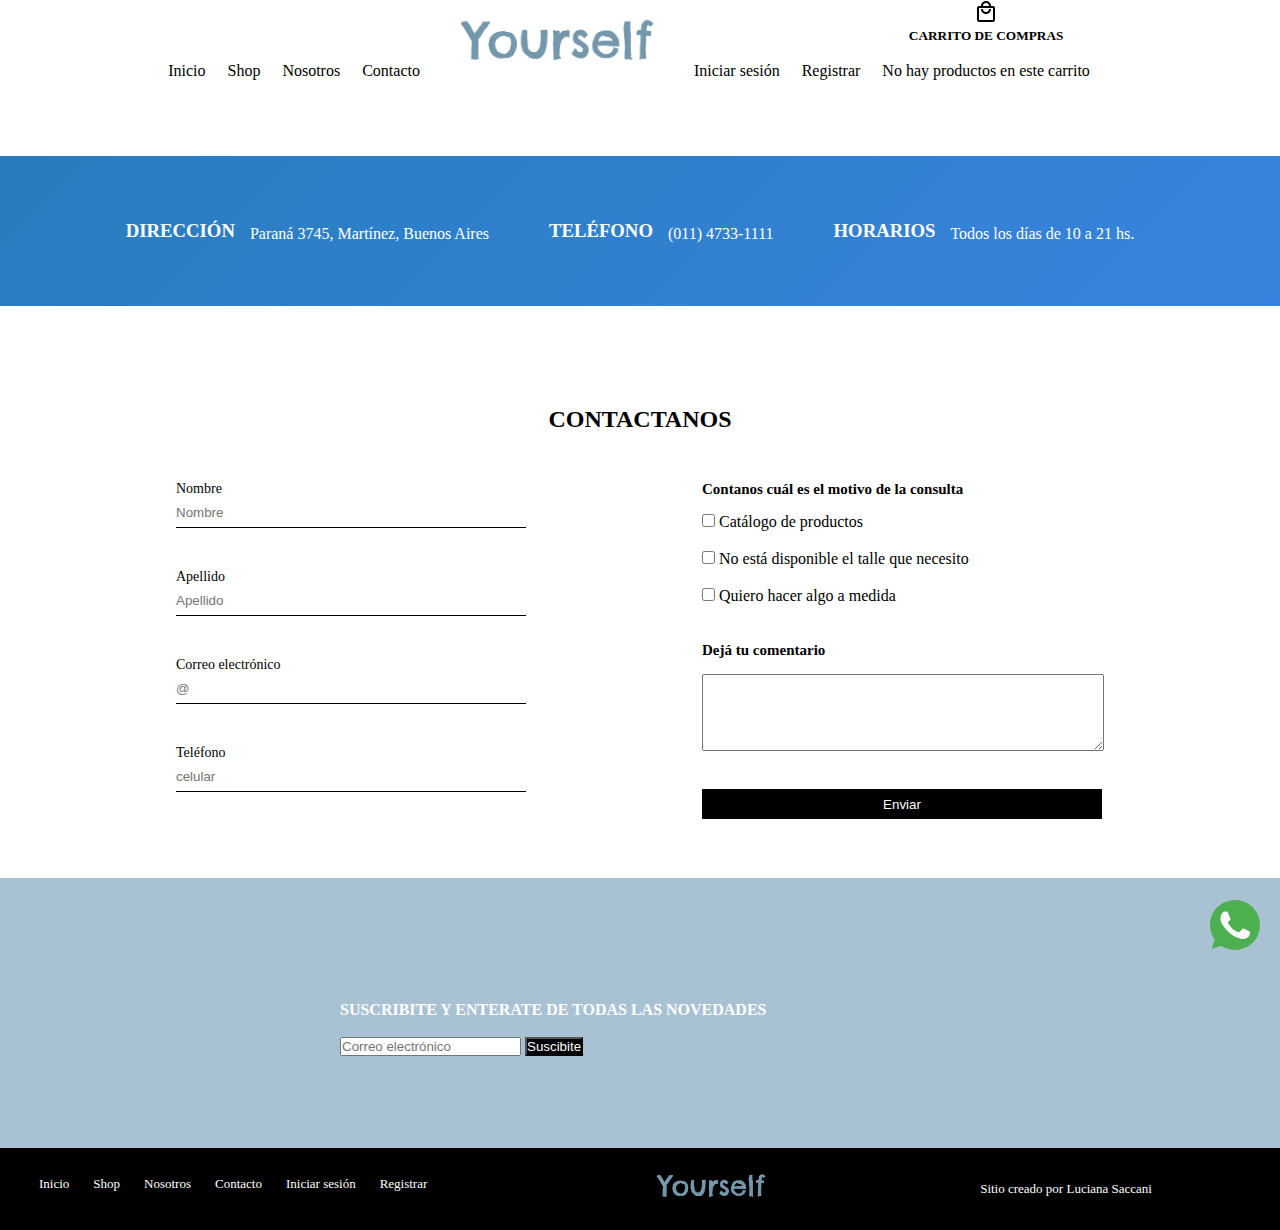
<file: contacto.html>
<!doctype html> 
<html>

<head>
    <meta charset="UTF-8">
    <meta name="viewport" content="width=device-width, initial-scale=1.0">
    <link href="https://cdn.jsdelivr.net/npm/bootstrap@5.0.2/dist/css/bootstrap.min.css" rel="stylesheet" integrity="sha384-EVSTQN3/azprG1Anm3QDgpJLIm9Nao0Yz1ztcQTwFspd3yD65VohhpuuCOmLASjC" crossorigin="anonymous">
    <link rel="stylesheet" href="estilos.css">
    <title>Contacto</title>
</head>


<body>
    <header>
        <div class="menuP1">
    
        <img class="menu_logo" src="contenido/logo.png"/>
        <a href="#nav" class="menu_abrir"><img src="contenido/menu.svg"></a>
        
        <nav id="nav">
            <ul>
                <li><a href="index.html">Inicio</a></li>
                <li><a href="shop.html">Shop</a></li>
                <li><a href="nosotros.html">Nosotros</a></li>
                <li><a href="contacto.html">Contacto</a></li>
                <li class="nav_logo"><a href="index.html"><img src="contenido/logo.png"/></a></li>
                <li><a href="iniciarsesion.html">Iniciar sesión</a></li>
                <li><a href="registro.html">Registrar</a></li>
                <li>
                        <button class="btn btn-light" type="button" data-bs-toggle="offcanvas" data-bs-target="#offcanvasRight" aria-controls="offcanvasRight"><svg style="width:24px;height:24px" viewBox="0 0 24 24">
                            <path fill="currentColor" d="M19 6H17C17 3.2 14.8 1 12 1S7 3.2 7 6H5C3.9 6 3 6.9 3 8V20C3 21.1 3.9 22 5 22H19C20.1 22 21 21.1 21 20V8C21 6.9 20.1 6 19 6M12 3C13.7 3 15 4.3 15 6H9C9 4.3 10.3 3 12 3M19 20H5V8H19V20M12 12C10.3 12 9 10.7 9 9H7C7 11.8 9.2 14 12 14S17 11.8 17 9H15C15 10.7 13.7 12 12 12Z" /></svg></button>
            
                        <div class="offcanvas offcanvas-end" tabindex="-1" id="offcanvasRight" aria-labelledby="offcanvasRightLabel">
                        <div class="offcanvas-header">
                            <h5 id="offcanvasRightLabel">CARRITO DE COMPRAS</h5>
                            <button type="button" class="btn-close text-reset" data-bs-dismiss="offcanvas" aria-label="Close"></button>
                        </div>
                        <div class="offcanvas-body">
                            <p>No hay productos en este carrito</p>
                        </div>
                        </div>
                </li>
                <li><a href="#" class="menu_cerrar"><img src="contenido/cancel.svg"></a></li>
            </ul>
        </nav>
        </div>
        </header>


    <br><br>

    <section> <!--Sección información-->
        
        <div class="infoContacto">
            <h3>DIRECCIÓN</h3>
            <p>Paraná 3745, Martínez, Buenos Aires</p>

            <h3>TELÉFONO</h3>
            <p>(011) 4733-1111</p>

            <h3>HORARIOS</h3>
            <p>Todos los días de 10 a 21 hs.</p>
        </div>





    </section>


    <section> <!--Sección de Formulario-->
        <div class="formulario1">
            <h2>CONTACTANOS</h2>
            <br>
        </div>
        <div id="contacto">
        <div class="formulario">
        <form Action="">
            <label for="nombre">Nombre</label>
            <input type="text" name="nombre" placeholder="Nombre"><br><br>

            <label for="apellido">Apellido</label>
            <input type="text" name="apellido" placeholder="Apellido"><br><br>
        
            <label for="mail">Correo electrónico</label>
            <input type="email" name="mail" placeholder="@"><br><br>

            <label for="telefono">Teléfono</label>
            <input type="number" name="telefono" placeholder="celular"><br><br>
        </form>
        </div>

        <div class="formulario">
        <form Action="">

            <h4><strong>Contanos cuál es el motivo de la consulta</strong></h4>

                <div class="checkBox1"><input type="checkbox" name="acpeta" value="1">  Catálogo de productos</div>
            <br>
                <div class="checkBox1"><input type="checkbox" name="acpeta" value="1">  No está disponible el talle que necesito</div>
            <br>
                <div class="checkBox1"><input type="checkbox" name="acpeta" value="1">  Quiero hacer algo a medida</div>
            <br><br>
            
            <h4>Dejá tu comentario</h4>

            <textarea name="comentarios" cols="30" rows="5"></textarea><br>


            <div class="botones">
                <input type="submit" value="Enviar">
            </div>


                <br><br><br>


        </form>
        </div>
        </div>
    </section> <!--Termina la sección de Formulario-->

<!--SUSCRIBE-->

    <section id="suscribe">
        <h1>SUSCRIBITE Y ENTERATE DE TODAS LAS NOVEDADES</h1>

        <br>

        <div class="input-group mb-3">
            <input type="text" class="form-control" placeholder="Correo electrónico" aria-label="Correo electrónico" aria-describedby="button-addon2">
            <button class="btn btn-outline-secondary" type="button" id="button-addon2">Suscibite</button>
        </div>
    </section>


        <div class="botonChat"> <!--boton whatsapp-->
            <img src="contenido/whatsapp.svg">
        </div> <!--Termina boton whatsapp--> 


        <footer> <!--Sección footer-->
            <nav>
                <ul>
                    <li><a href="index.html">Inicio</a></li>
                    <li><a href="shop.html">Shop</a></li>
                    <li><a href="nosotros.html">Nosotros</a></li>
                    <li><a href="contacto.html">Contacto</a></li>
                    <li><a href="iniciarsesion.html">Iniciar sesión</a></li>
                    <li><a href="registro.html">Registrar</a></li>
                    
                </ul>
            </nav>
    
            <a href="index.html"><img src="contenido/logo.png"/></a>
    
            <p>Sitio creado por Luciana Saccani</p>
        </footer><!--Termina sección footer-->

<!-- scrpits -->
<script src="https://cdn.jsdelivr.net/npm/@popperjs/core@2.9.2/dist/umd/popper.min.js" integrity="sha384-IQsoLXl5PILFhosVNubq5LC7Qb9DXgDA9i+tQ8Zj3iwWAwPtgFTxbJ8NT4GN1R8p" crossorigin="anonymous"></script>
<script src="https://cdn.jsdelivr.net/npm/bootstrap@5.0.2/dist/js/bootstrap.min.js" integrity="sha384-cVKIPhGWiC2Al4u+LWgxfKTRIcfu0JTxR+EQDz/bgldoEyl4H0zUF0QKbrJ0EcQF" crossorigin="anonymous"></script>
</body>
</html>
</file>
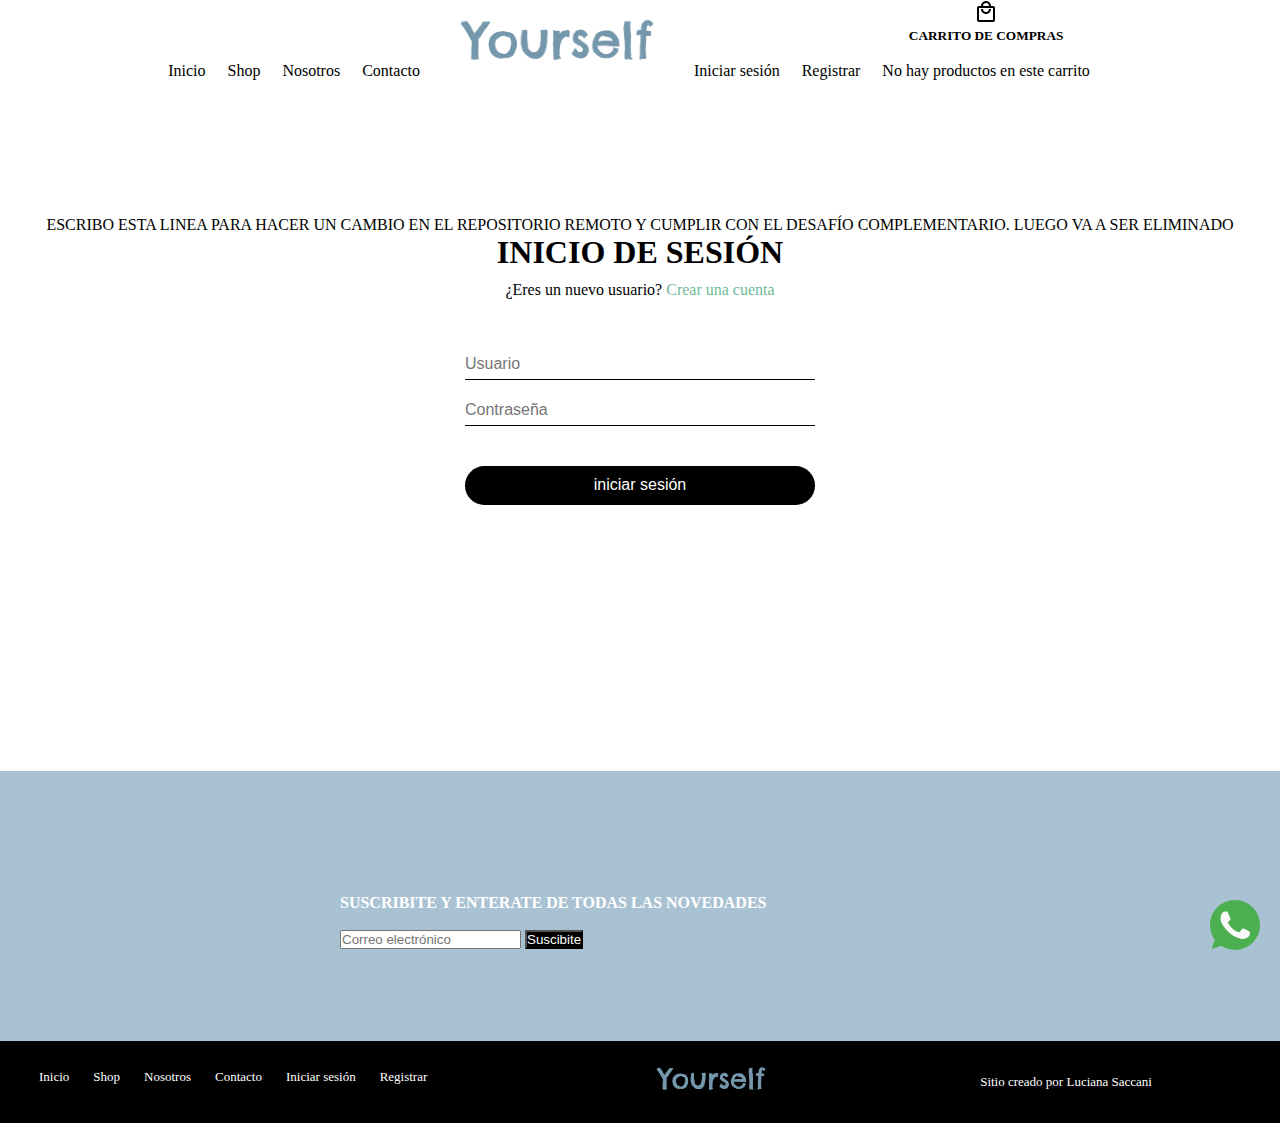
<file: Iniciarsesion.html>
<!doctype html> 
<html>

<head>
    <meta charset="UTF-8">
    <meta name="viewport" content="width=device-width, initial-scale=1.0">
    <link href="https://cdn.jsdelivr.net/npm/bootstrap@5.0.2/dist/css/bootstrap.min.css" rel="stylesheet" integrity="sha384-EVSTQN3/azprG1Anm3QDgpJLIm9Nao0Yz1ztcQTwFspd3yD65VohhpuuCOmLASjC" crossorigin="anonymous">
    <link rel="stylesheet" href="estilos.css">
    <title>Iniciar Sesión</title>
</head>


<body>
    <header>
        <div class="menuP1">
    
        <img class="menu_logo" src="contenido/logo.png"/>
        <a href="#nav" class="menu_abrir"><img src="contenido/menu.svg"></a>
        
        <nav id="nav">
            <ul>
                <li><a href="index.html">Inicio</a></li>
                <li><a href="shop.html">Shop</a></li>
                <li><a href="nosotros.html">Nosotros</a></li>
                <li><a href="contacto.html">Contacto</a></li>
                <li class="nav_logo"><a href="index.html"><img src="contenido/logo.png"/></a></li>
                <li><a href="iniciarsesion.html">Iniciar sesión</a></li>
                <li><a href="registro.html">Registrar</a></li>
                <li>
                        <button class="btn btn-light" type="button" data-bs-toggle="offcanvas" data-bs-target="#offcanvasRight" aria-controls="offcanvasRight"><svg style="width:24px;height:24px" viewBox="0 0 24 24">
                            <path fill="currentColor" d="M19 6H17C17 3.2 14.8 1 12 1S7 3.2 7 6H5C3.9 6 3 6.9 3 8V20C3 21.1 3.9 22 5 22H19C20.1 22 21 21.1 21 20V8C21 6.9 20.1 6 19 6M12 3C13.7 3 15 4.3 15 6H9C9 4.3 10.3 3 12 3M19 20H5V8H19V20M12 12C10.3 12 9 10.7 9 9H7C7 11.8 9.2 14 12 14S17 11.8 17 9H15C15 10.7 13.7 12 12 12Z" /></svg></button>
            
                        <div class="offcanvas offcanvas-end" tabindex="-1" id="offcanvasRight" aria-labelledby="offcanvasRightLabel">
                        <div class="offcanvas-header">
                            <h5 id="offcanvasRightLabel">CARRITO DE COMPRAS</h5>
                            <button type="button" class="btn-close text-reset" data-bs-dismiss="offcanvas" aria-label="Close"></button>
                        </div>
                        <div class="offcanvas-body">
                            <p>No hay productos en este carrito</p>
                        </div>
                        </div>
                </li>
                <li><a href="#" class="menu_cerrar"><img src="contenido/cancel.svg"></a></li>
            </ul>
        </nav>
        </div>
        </header>


        <br><br>


    <section>
        <div class="formularioUsuario">
            <p> ESCRIBO ESTA LINEA PARA HACER UN CAMBIO EN EL REPOSITORIO REMOTO Y CUMPLIR CON EL DESAFÍO COMPLEMENTARIO. LUEGO VA A SER ELIMINADO </p>
            <h1>INICIO DE SESIÓN</h1>
            <p>¿Eres un nuevo usuario? <a href="registro.html"> Crear una cuenta </a></p>
            <form>
                <!--<label for="usuario">Usuario</label>-->
                <input type="text" name="usuario" placeholder="Usuario">
                <!--<label for="contraseña">Contraseña</label>-->
                <input type="password" name="contraseña" placeholder="Contraseña">
                <input class="botonEnviar" type="submit" value="iniciar sesión">
            </form>
        </div>
    </section>


<!--SUSCRIBE-->

    <section id="suscribe">
        <h1>SUSCRIBITE Y ENTERATE DE TODAS LAS NOVEDADES</h1>

        <br>

        <div class="input-group mb-3">
            <input type="text" class="form-control" placeholder="Correo electrónico" aria-label="Correo electrónico" aria-describedby="button-addon2">
            <button class="btn btn-outline-secondary" type="button" id="button-addon2">Suscibite</button>
        </div>
    </section>

        <div class="botonChat"> <!--boton whatsapp-->
            <img src="contenido/whatsapp.svg">
        </div> <!--Termina boton whatsapp--> 

        <footer> <!--Sección footer-->
            <nav>
                <ul>
                    <li><a href="index.html">Inicio</a></li>
                    <li><a href="shop.html">Shop</a></li>
                    <li><a href="nosotros.html">Nosotros</a></li>
                    <li><a href="contacto.html">Contacto</a></li>
                    <li><a href="iniciarsesion.html">Iniciar sesión</a></li>
                    <li><a href="registro.html">Registrar</a></li>
                </ul>
            </nav>
    
            <a href="index.html"><img src="contenido/logo.png"/></a>
    
            <p>Sitio creado por Luciana Saccani</p>
        </footer><!--Termina sección footer-->


<!-- scrpits -->
<script src="https://cdn.jsdelivr.net/npm/@popperjs/core@2.9.2/dist/umd/popper.min.js" integrity="sha384-IQsoLXl5PILFhosVNubq5LC7Qb9DXgDA9i+tQ8Zj3iwWAwPtgFTxbJ8NT4GN1R8p" crossorigin="anonymous"></script>
<script src="https://cdn.jsdelivr.net/npm/bootstrap@5.0.2/dist/js/bootstrap.min.js" integrity="sha384-cVKIPhGWiC2Al4u+LWgxfKTRIcfu0JTxR+EQDz/bgldoEyl4H0zUF0QKbrJ0EcQF" crossorigin="anonymous"></script>
</body>
</html>
</file>
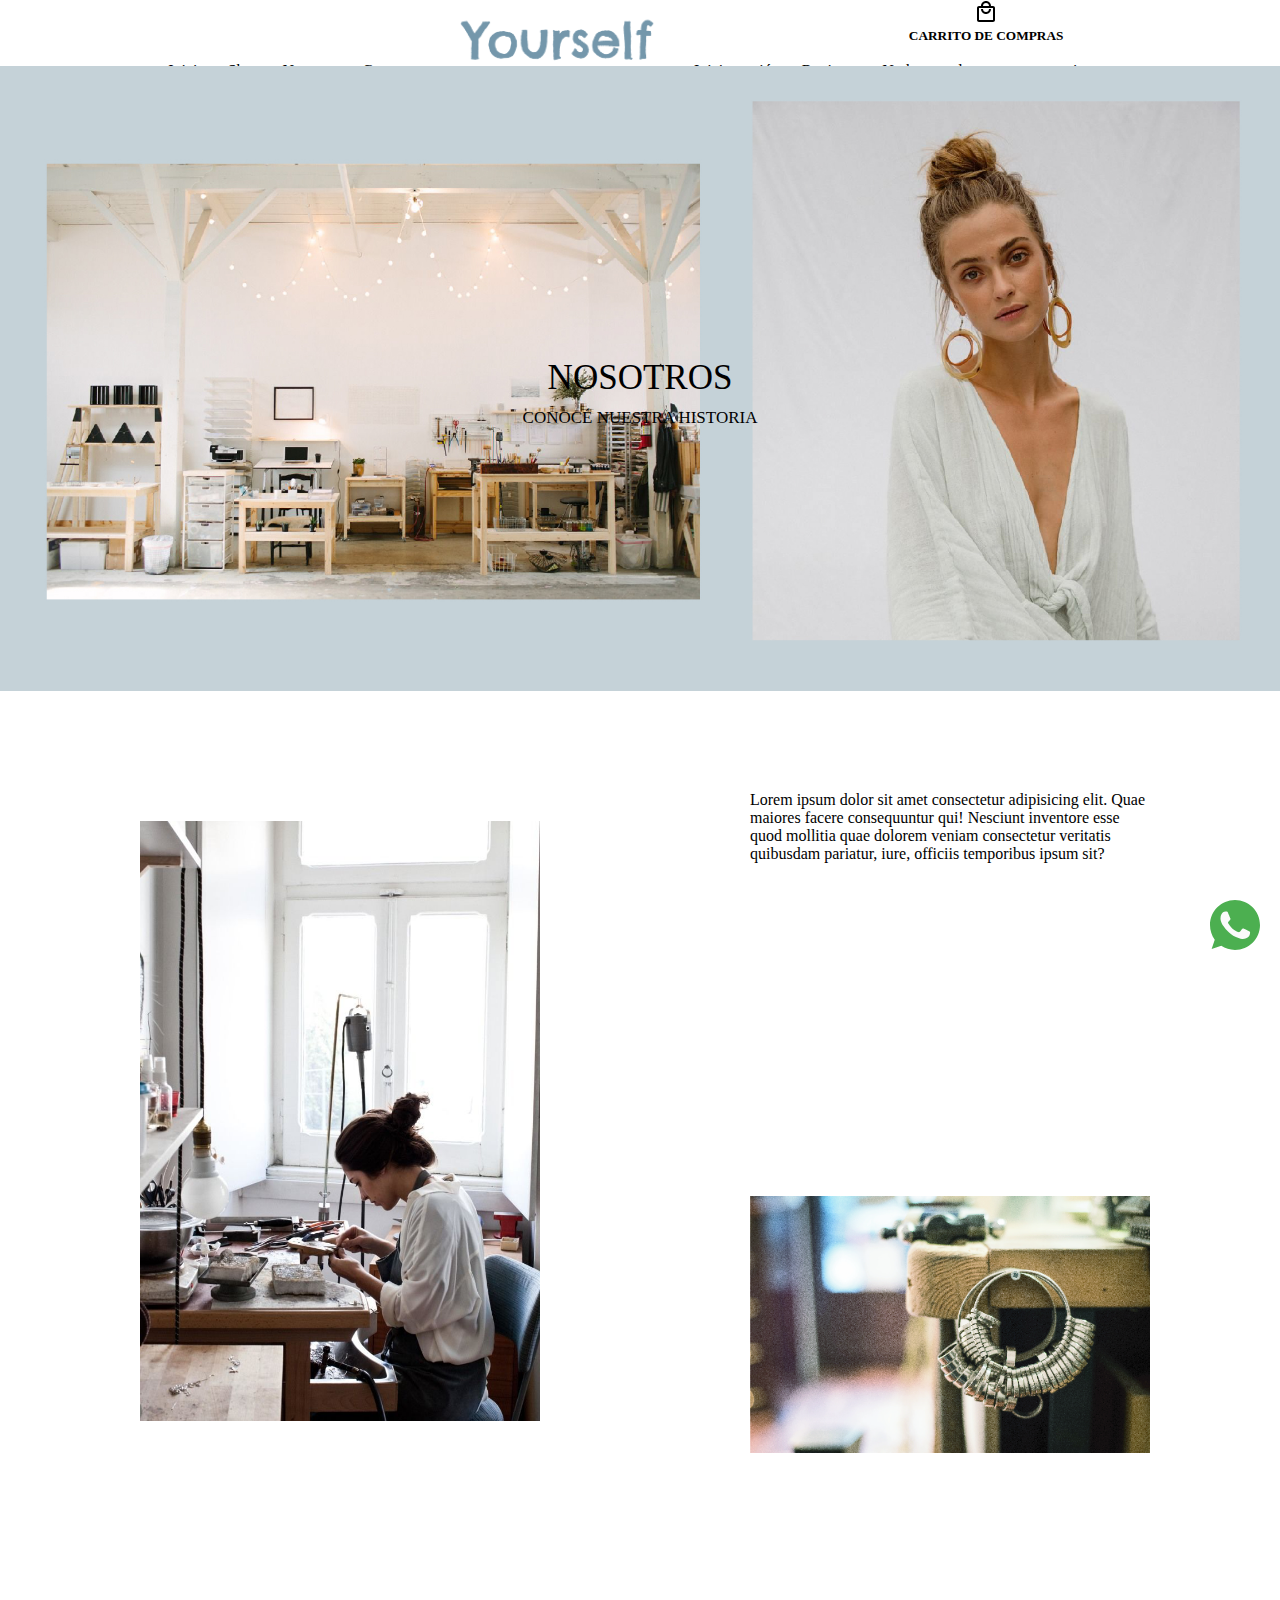
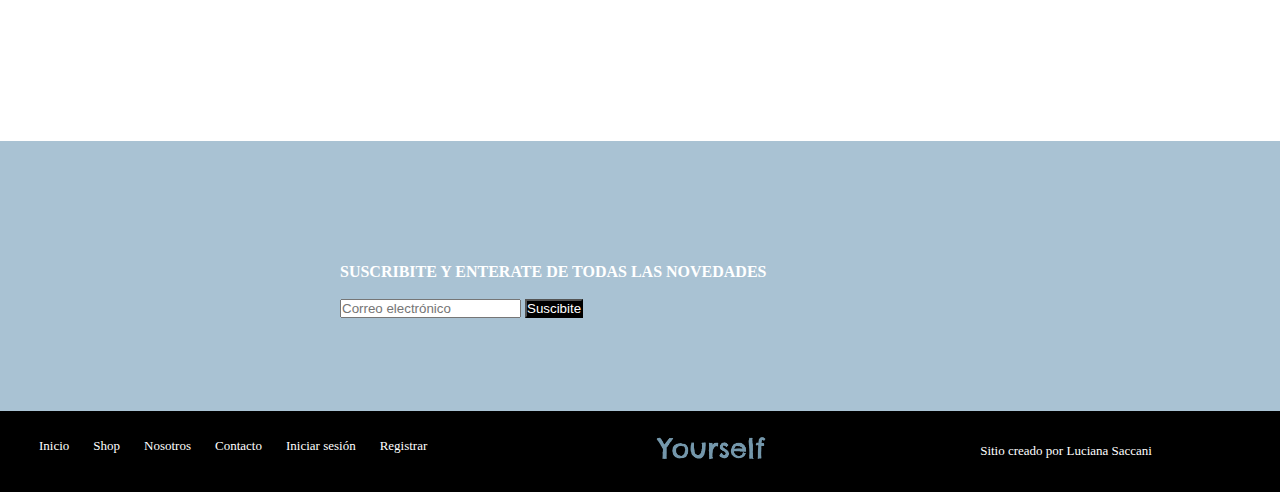
<file: nosotros.html>
<!doctype html> 
<html>

<head>
    <meta charset="UTF-8">
    <meta name="viewport" content="width=device-width, initial-scale=1.0">
    <link href="https://cdn.jsdelivr.net/npm/bootstrap@5.0.2/dist/css/bootstrap.min.css" rel="stylesheet" integrity="sha384-EVSTQN3/azprG1Anm3QDgpJLIm9Nao0Yz1ztcQTwFspd3yD65VohhpuuCOmLASjC" crossorigin="anonymous">
    <link rel="stylesheet" href="estilos.css">
    <title>Nosotros</title>
</head>


<body>
    <header>
        <div class="menuP1">
    
        <img class="menu_logo" src="contenido/logo.png"/>
        <a href="#nav" class="menu_abrir"><img src="contenido/menu.svg"></a>
        
        <nav id="nav">
            <ul>
                <li><a href="index.html">Inicio</a></li>
                <li><a href="shop.html">Shop</a></li>
                <li><a href="nosotros.html">Nosotros</a></li>
                <li><a href="contacto.html">Contacto</a></li>
                <li class="nav_logo"><a href="index.html"><img src="contenido/logo.png"/></a></li>
                <li><a href="iniciarsesion.html">Iniciar sesión</a></li>
                <li><a href="registro.html">Registrar</a></li>
                <li>
                        <button class="btn btn-light" type="button" data-bs-toggle="offcanvas" data-bs-target="#offcanvasRight" aria-controls="offcanvasRight"><svg style="width:24px;height:24px" viewBox="0 0 24 24">
                            <path fill="currentColor" d="M19 6H17C17 3.2 14.8 1 12 1S7 3.2 7 6H5C3.9 6 3 6.9 3 8V20C3 21.1 3.9 22 5 22H19C20.1 22 21 21.1 21 20V8C21 6.9 20.1 6 19 6M12 3C13.7 3 15 4.3 15 6H9C9 4.3 10.3 3 12 3M19 20H5V8H19V20M12 12C10.3 12 9 10.7 9 9H7C7 11.8 9.2 14 12 14S17 11.8 17 9H15C15 10.7 13.7 12 12 12Z" /></svg></button>
            
                        <div class="offcanvas offcanvas-end" tabindex="-1" id="offcanvasRight" aria-labelledby="offcanvasRightLabel">
                        <div class="offcanvas-header">
                            <h5 id="offcanvasRightLabel">CARRITO DE COMPRAS</h5>
                            <button type="button" class="btn-close text-reset" data-bs-dismiss="offcanvas" aria-label="Close"></button>
                        </div>
                        <div class="offcanvas-body">
                            <p>No hay productos en este carrito</p>
                        </div>
                        </div>
                </li>
                <li><a href="#" class="menu_cerrar"><img src="contenido/cancel.svg"></a></li>
            </ul>
        </nav>
        </div>
        </header>


    <br><br>


    <section> <!--Sección de banner Nos-->
        <div class="portadaNos">
            <img src="contenido/backNosotros.jpg"/>
            <h1>NOSOTROS</h1>
            <a href="#nosotros">CONOCÉ NUESTRA HISTORIA</a>
        </div>
    </section>
        
    <section id="nosotros">

            <div class="imagen1">
                <img src="contenido/nos2.jpeg" alt="taller de producción">
            </div>


            <div class="tituloNos">
                <h1>NOSOTROS</h1>
            </div>

            <div class="textoNos">
            Lorem ipsum dolor sit amet consectetur adipisicing elit. Quae maiores facere consequuntur qui! Nesciunt inventore esse quod mollitia quae dolorem veniam consectetur veritatis quibusdam pariatur, iure, officiis temporibus ipsum sit?
            </div>




            <div class="imagen2">
                <img src="contenido/nosotros1.jpg" alt="taller de producción">
            </div>

    </section>


<!--SUSCRIBE-->

    <section id="suscribe">
        <h1>SUSCRIBITE Y ENTERATE DE TODAS LAS NOVEDADES</h1>

        <br>

        <div class="input-group mb-3">
            <input type="text" class="form-control" placeholder="Correo electrónico" aria-label="Correo electrónico" aria-describedby="button-addon2">
            <button class="btn btn-outline-secondary" type="button" id="button-addon2">Suscibite</button>
        </div>
    </section>


        <div class="botonChat"> <!--boton whatsapp-->
            <img src="contenido/whatsapp.svg">
        </div> <!--Termina boton whatsapp--> 

    <footer> <!--Sección footer-->
        <nav>
            <ul>
                <li><a href="index.html">Inicio</a></li>
                <li><a href="shop.html">Shop</a></li>
                <li><a href="nosotros.html">Nosotros</a></li>
                <li><a href="contacto.html">Contacto</a></li>
                <li><a href="iniciarsesion.html">Iniciar sesión</a></li>
                <li><a href="registro.html">Registrar</a></li>
            </ul>
        </nav>

        <a href="index.html"><img src="contenido/logo.png"/></a>

        <p>Sitio creado por Luciana Saccani</p>
    </footer><!--Termina sección footer-->


    

<!-- scrpits -->
<script src="https://cdn.jsdelivr.net/npm/@popperjs/core@2.9.2/dist/umd/popper.min.js" integrity="sha384-IQsoLXl5PILFhosVNubq5LC7Qb9DXgDA9i+tQ8Zj3iwWAwPtgFTxbJ8NT4GN1R8p" crossorigin="anonymous"></script>
<script src="https://cdn.jsdelivr.net/npm/bootstrap@5.0.2/dist/js/bootstrap.min.js" integrity="sha384-cVKIPhGWiC2Al4u+LWgxfKTRIcfu0JTxR+EQDz/bgldoEyl4H0zUF0QKbrJ0EcQF" crossorigin="anonymous"></script>
</body>
</html>
</file>
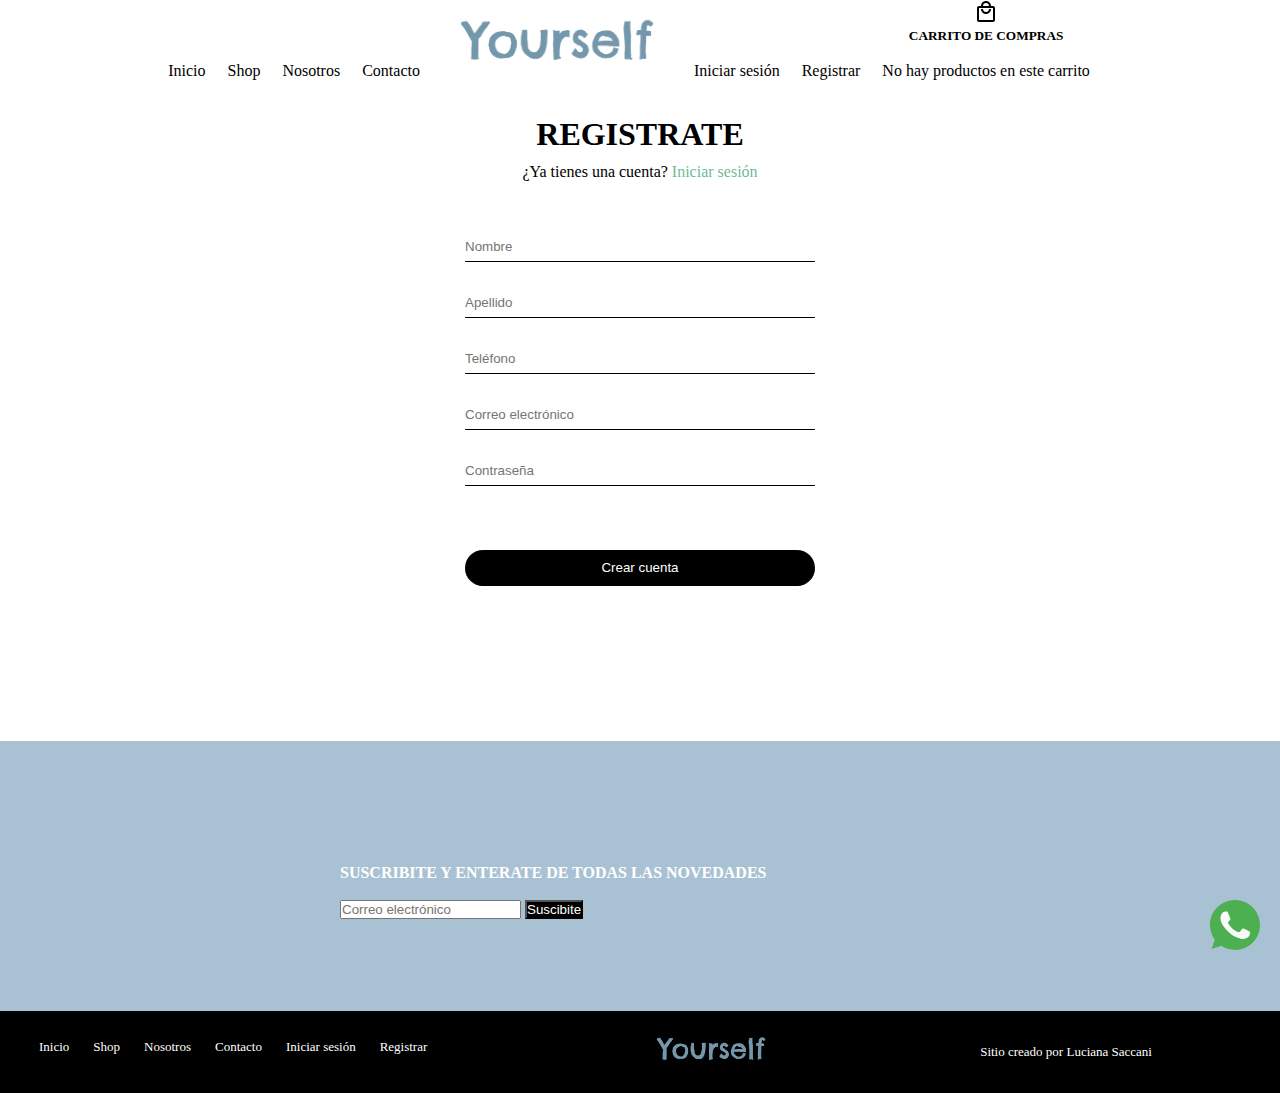
<file: registro.html>
<!doctype html> 
<html>

<head>
    <meta charset="UTF-8">
    <meta name="viewport" content="width=device-width, initial-scale=1.0">
    <link href="https://cdn.jsdelivr.net/npm/bootstrap@5.0.2/dist/css/bootstrap.min.css" rel="stylesheet" integrity="sha384-EVSTQN3/azprG1Anm3QDgpJLIm9Nao0Yz1ztcQTwFspd3yD65VohhpuuCOmLASjC" crossorigin="anonymous">
    <link rel="stylesheet" href="estilos.css">
    <title>Registrarse</title>
</head>


<body>
    <header>
        <div class="menuP1">
    
        <img class="menu_logo" src="contenido/logo.png"/>
        <a href="#nav" class="menu_abrir"><img src="contenido/menu.svg"></a>
        
        <nav id="nav">
            <ul>
                <li><a href="index.html">Inicio</a></li>
                <li><a href="shop.html">Shop</a></li>
                <li><a href="nosotros.html">Nosotros</a></li>
                <li><a href="contacto.html">Contacto</a></li>
                <li class="nav_logo"><a href="index.html"><img src="contenido/logo.png"/></a></li>
                <li><a href="iniciarsesion.html">Iniciar sesión</a></li>
                <li><a href="registro.html">Registrar</a></li>
                <li>
                        <button class="btn btn-light" type="button" data-bs-toggle="offcanvas" data-bs-target="#offcanvasRight" aria-controls="offcanvasRight"><svg style="width:24px;height:24px" viewBox="0 0 24 24">
                            <path fill="currentColor" d="M19 6H17C17 3.2 14.8 1 12 1S7 3.2 7 6H5C3.9 6 3 6.9 3 8V20C3 21.1 3.9 22 5 22H19C20.1 22 21 21.1 21 20V8C21 6.9 20.1 6 19 6M12 3C13.7 3 15 4.3 15 6H9C9 4.3 10.3 3 12 3M19 20H5V8H19V20M12 12C10.3 12 9 10.7 9 9H7C7 11.8 9.2 14 12 14S17 11.8 17 9H15C15 10.7 13.7 12 12 12Z" /></svg></button>
            
                        <div class="offcanvas offcanvas-end" tabindex="-1" id="offcanvasRight" aria-labelledby="offcanvasRightLabel">
                        <div class="offcanvas-header">
                            <h5 id="offcanvasRightLabel">CARRITO DE COMPRAS</h5>
                            <button type="button" class="btn-close text-reset" data-bs-dismiss="offcanvas" aria-label="Close"></button>
                        </div>
                        <div class="offcanvas-body">
                            <p>No hay productos en este carrito</p>
                        </div>
                        </div>
                </li>
                <li><a href="#" class="menu_cerrar"><img src="contenido/cancel.svg"></a></li>
            </ul>
        </nav>
        </div>
        </header>


        <br><br>

        <section>
            <div class="formularioUsuarioR">
                <h1>REGISTRATE</h1>
                <p>¿Ya tienes una cuenta? <a href="Iniciarsesion.html"> Iniciar sesión </a></p>
                <form>
                    <!--<label for="nombre">Nombre</label>-->
                    <input type="text" name="nombre" placeholder="Nombre">

                    <!--<label for="apellido">Apellido</label>-->
                    <input type="text" name="apellido" placeholder="Apellido">

                    <!--<label for="telefono">Teléfono</label>-->
                    <input type="number" name="telefono" placeholder="Teléfono">

                    <!--<label for="mail">Coreo electrónico</label>-->
                    <input type="email" name="mail" placeholder="Correo electrónico">

                    <!--<label for="contraseña">Contraseña</label>-->
                    <input type="password" name="contraseña" placeholder="Contraseña">

                    <input class="botonEnviar" type="submit" value="Crear cuenta">
                </form>
            </div>
        </section>


<!--SUSCRIBE-->

    <section id="suscribe">
        <h1>SUSCRIBITE Y ENTERATE DE TODAS LAS NOVEDADES</h1>

        <br>

        <div class="input-group mb-3">
            <input type="text" class="form-control" placeholder="Correo electrónico" aria-label="Correo electrónico" aria-describedby="button-addon2">
            <button class="btn btn-outline-secondary" type="button" id="button-addon2">Suscibite</button>
        </div>
    </section>


        <div class="botonChat"> <!--boton whatsapp-->
            <img src="contenido/whatsapp.svg">
        </div> <!--Termina boton whatsapp--> 

        <footer> <!--Sección footer-->
            <nav>
                <ul>
                    <li><a href="index.html">Inicio</a></li>
                    <li><a href="shop.html">Shop</a></li>
                    <li><a href="nosotros.html">Nosotros</a></li>
                    <li><a href="contacto.html">Contacto</a></li>
                    <li><a href="iniciarsesion.html">Iniciar sesión</a></li>
                    <li><a href="registro.html">Registrar</a></li>
                </ul>
            </nav>
    
            <a href="index.html"><img src="contenido/logo.png"/></a>
    
            <p>Sitio creado por Luciana Saccani</p>
        </footer><!--Termina sección footer-->

<!-- scrpits -->
<script src="https://cdn.jsdelivr.net/npm/@popperjs/core@2.9.2/dist/umd/popper.min.js" integrity="sha384-IQsoLXl5PILFhosVNubq5LC7Qb9DXgDA9i+tQ8Zj3iwWAwPtgFTxbJ8NT4GN1R8p" crossorigin="anonymous"></script>
<script src="https://cdn.jsdelivr.net/npm/bootstrap@5.0.2/dist/js/bootstrap.min.js" integrity="sha384-cVKIPhGWiC2Al4u+LWgxfKTRIcfu0JTxR+EQDz/bgldoEyl4H0zUF0QKbrJ0EcQF" crossorigin="anonymous"></script>
</body>
</html>
</file>
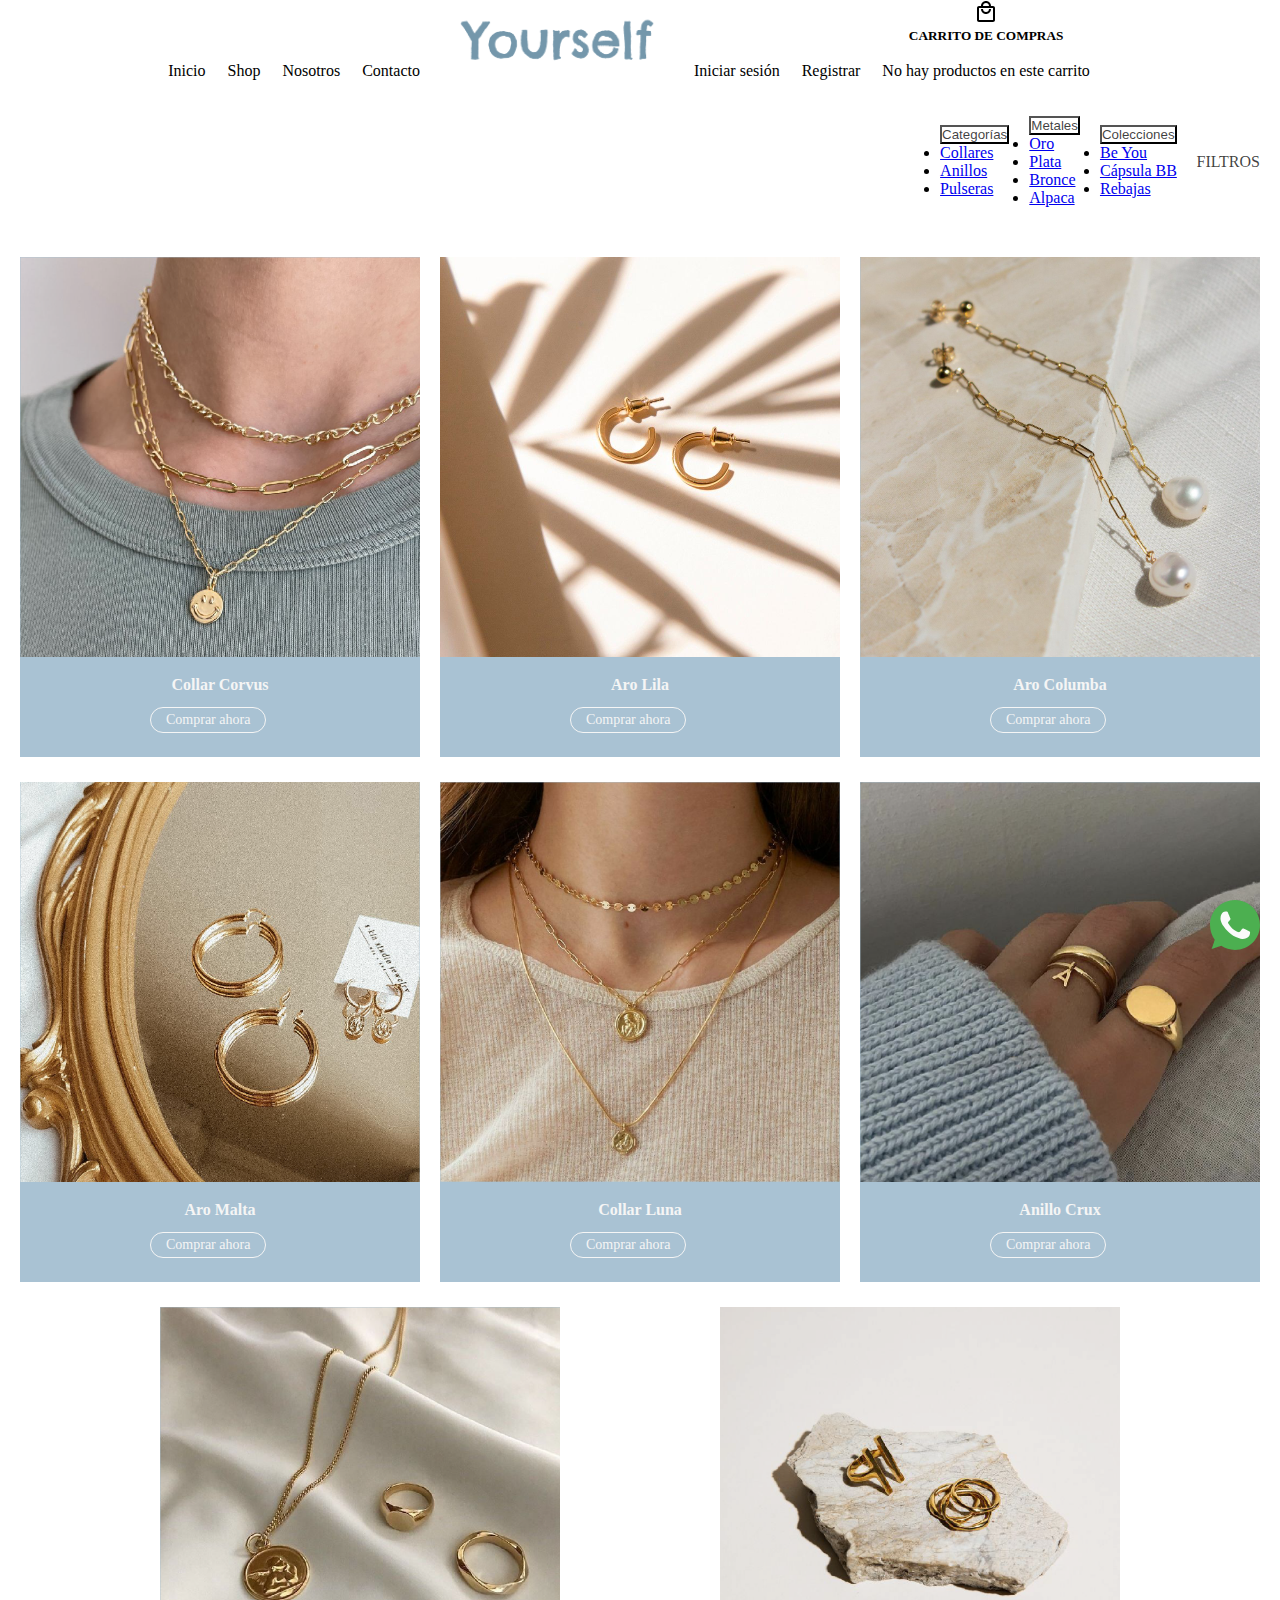
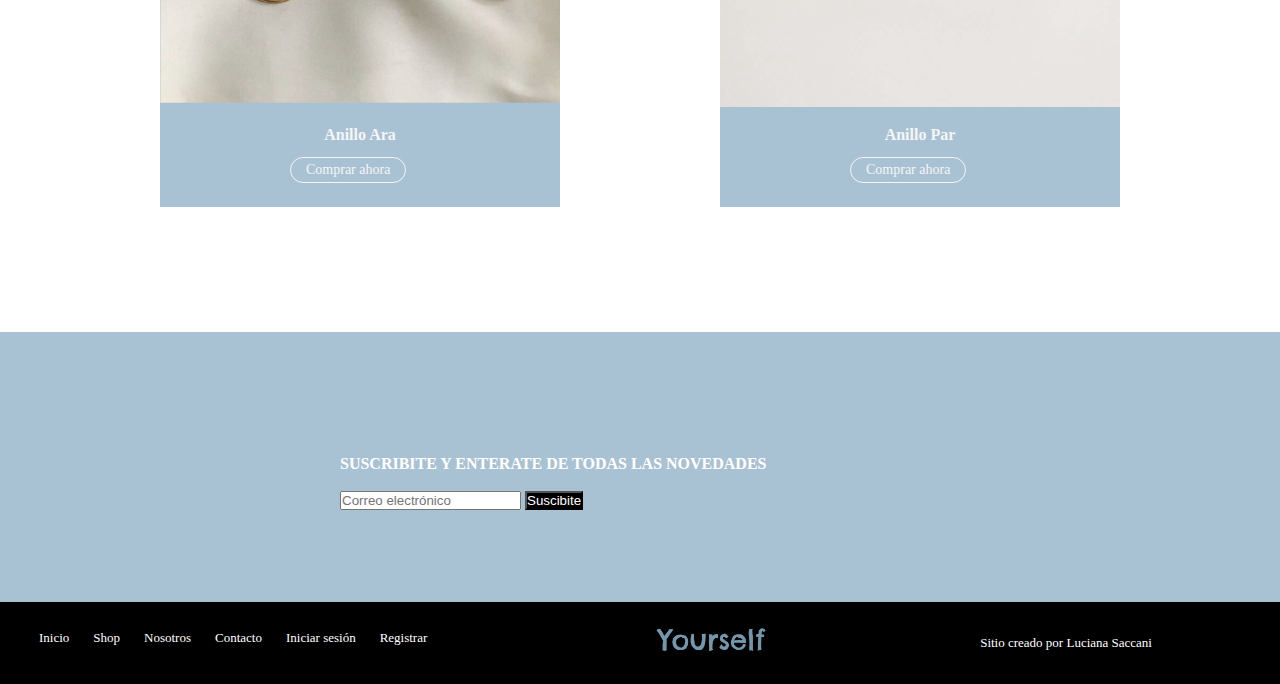
<file: shop.html>
<!doctype html> 
<html>

<head>
    <meta charset="UTF-8">
    <meta name="viewport" content="width=device-width, initial-scale=1.0">
    <link href="https://cdn.jsdelivr.net/npm/bootstrap@5.0.2/dist/css/bootstrap.min.css" rel="stylesheet" integrity="sha384-EVSTQN3/azprG1Anm3QDgpJLIm9Nao0Yz1ztcQTwFspd3yD65VohhpuuCOmLASjC" crossorigin="anonymous">
    <link rel="stylesheet" href="estilos.css">
    <title>Shop</title>
</head>


<body>
    <header>
        <div class="menuP1">
    
        <img class="menu_logo" src="contenido/logo.png"/>
        <a href="#nav" class="menu_abrir"><img src="contenido/menu.svg"></a>
        
        <nav id="nav">
            <ul>
                <li><a href="index.html">Inicio</a></li>
                <li><a href="shop.html">Shop</a></li>
                <li><a href="nosotros.html">Nosotros</a></li>
                <li><a href="contacto.html">Contacto</a></li>
                <li class="nav_logo"><a href="index.html"><img src="contenido/logo.png"/></a></li>
                <li><a href="iniciarsesion.html">Iniciar sesión</a></li>
                <li><a href="registro.html">Registrar</a></li>
                <li>
                        <button class="btn btn-light" type="button" data-bs-toggle="offcanvas" data-bs-target="#offcanvasRight" aria-controls="offcanvasRight"><svg style="width:24px;height:24px" viewBox="0 0 24 24">
                            <path fill="currentColor" d="M19 6H17C17 3.2 14.8 1 12 1S7 3.2 7 6H5C3.9 6 3 6.9 3 8V20C3 21.1 3.9 22 5 22H19C20.1 22 21 21.1 21 20V8C21 6.9 20.1 6 19 6M12 3C13.7 3 15 4.3 15 6H9C9 4.3 10.3 3 12 3M19 20H5V8H19V20M12 12C10.3 12 9 10.7 9 9H7C7 11.8 9.2 14 12 14S17 11.8 17 9H15C15 10.7 13.7 12 12 12Z" /></svg></button>
            
                        <div class="offcanvas offcanvas-end" tabindex="-1" id="offcanvasRight" aria-labelledby="offcanvasRightLabel">
                        <div class="offcanvas-header">
                            <h5 id="offcanvasRightLabel">CARRITO DE COMPRAS</h5>
                            <button type="button" class="btn-close text-reset" data-bs-dismiss="offcanvas" aria-label="Close"></button>
                        </div>
                        <div class="offcanvas-body">
                            <p>No hay productos en este carrito</p>
                        </div>
                        </div>
                </li>
                <li><a href="#" class="menu_cerrar"><img src="contenido/cancel.svg"></a></li>
            </ul>
        </nav>
        </div>
        </header>

    <br><br>



    <section class="barraFiltros">
        

        <div class="filtrosDesplegables">
            <div class="dropdown">
                <button class="btn dropdown-toggle" type="button" id="dropdowns" data-bs-toggle="dropdown" aria-expanded="false">
                  Categorías
                </button>
                <ul class="dropdown-menu" aria-labelledby="dropdownMenuButton1">
                  <li><a class="dropdown-item" href="#">Collares</a></li>
                  <li><a class="dropdown-item" href="#">Anillos</a></li>
                  <li><a class="dropdown-item" href="#">Pulseras</a></li>
                </ul>
              </div>
        </div>

        <div class="filtrosDesplegables">
            <div class="dropdown">
                <button class="btn dropdown-toggle" type="button" id="dropdowns" data-bs-toggle="dropdown" aria-expanded="false">
                  Metales
                </button>
                <ul class="dropdown-menu" aria-labelledby="dropdownMenuButton1">
                  <li><a class="dropdown-item" href="#">Oro</a></li>
                  <li><a class="dropdown-item" href="#">Plata</a></li>
                  <li><a class="dropdown-item" href="#">Bronce</a></li>
                  <li><a class="dropdown-item" href="#">Alpaca</a></li>
                </ul>
              </div>
        </div>

        <div class="filtrosDesplegables">
            <div class="dropdown">
                <button class="btn dropdown-toggle" type="button" id="dropdowns" data-bs-toggle="dropdown" aria-expanded="false">
                  Colecciones
                </button>
                <ul class="dropdown-menu" aria-labelledby="dropdownMenuButton1">
                  <li><a class="dropdown-item" href="#">Be You</a></li>
                  <li><a class="dropdown-item" href="#">Cápsula BB</a></li>
                  <li><a class="dropdown-item" href="#">Rebajas</a></li>
                </ul>
              </div>
        </div>
       
        <div class="filter">
            <a href="#">FILTROS</a>
        </div>

    </section>



    <section> <!--Sección de galeríaShop-->
        <div class="galeria">
            <div class="individual">
                <img src="contenido/showline5.png"/>
                <h1>Collar Corvus</h1>
                <a href="#.html">Comprar ahora</a>
            </div>

            <div class="individual">
                <img src="contenido/showline1.jpeg"/>
                <h1>Aro Lila</h1>
                <a href="#.html">Comprar ahora</a>
            </div>

            <div class="individual">
                <img src="contenido/showline3.png"/>
                <h1>Aro Columba</h1>
                <a href="#.html">Comprar ahora</a>
            </div>

            <div class="individual">
                <img src="contenido/showline2.png"/>
                <h1>Aro Malta</h1>
                <a href="#.html">Comprar ahora</a>
            </div>

            <div class="individual">
                <img src="contenido/showline6.png"/>
                <h1>Collar Luna</h1>
                <a href="#.html">Comprar ahora</a>
            </div>

            <div class="individual">
                <img src="contenido/showline7.png"/>
                <h1>Anillo Crux</h1>
                <a href="#.html">Comprar ahora</a>
            </div>

            <div class="individual">
                <img src="contenido/showline4.png"/>
                <h1>Anillo Ara</h1>
                <a href="#.html">Comprar ahora</a>
            </div>

            <div class="individual">
                <img src="contenido/showline8-01.png"/>
                <h1>Anillo Par</h1>
                <a href="#.html">Comprar ahora</a>
            </div>
            
        </div>
    </section> <!--Termina sección de galeríaShop-->




<!--SUSCRIBE-->

    <section id="suscribe">
        <h1>SUSCRIBITE Y ENTERATE DE TODAS LAS NOVEDADES</h1>

        <br>

        <div class="input-group mb-3">
            <input type="text" class="form-control" placeholder="Correo electrónico" aria-label="Correo electrónico" aria-describedby="button-addon2">
            <button class="btn btn-outline-secondary" type="button" id="button-addon2">Suscibite</button>
        </div>
    </section>

        <div class="botonChat"> <!--boton whatsapp-->
            <img src="contenido/whatsapp.svg">
        </div> <!--Termina boton whatsapp--> 


    <footer><!--Sección footer-->
        <nav>
            <ul>
                <li><a href="index.html">Inicio</a></li>
                <li><a href="shop.html">Shop</a></li>
                <li><a href="nosotros.html">Nosotros</a></li>
                <li><a href="contacto.html">Contacto</a></li>
                <li><a href="iniciarsesion.html">Iniciar sesión</a></li>
                <li><a href="registro.html">Registrar</a></li>
            </ul>
        </nav>

        <a href="index.html"><img src="contenido/logo.png"/></a>

        <p>Sitio creado por Luciana Saccani</p>
    </footer><!--Termina sección footer-->


<!--SCRIPTS-->
<script src="https://cdn.jsdelivr.net/npm/@popperjs/core@2.9.2/dist/umd/popper.min.js" integrity="sha384-IQsoLXl5PILFhosVNubq5LC7Qb9DXgDA9i+tQ8Zj3iwWAwPtgFTxbJ8NT4GN1R8p" crossorigin="anonymous"></script>
<script src="https://cdn.jsdelivr.net/npm/bootstrap@5.0.2/dist/js/bootstrap.min.js" integrity="sha384-cVKIPhGWiC2Al4u+LWgxfKTRIcfu0JTxR+EQDz/bgldoEyl4H0zUF0QKbrJ0EcQF" crossorigin="anonymous"></script>

</body>
</html>
</file>
<file: estilos.css>
/* aplica a todo */

*{
    margin: 0;
    padding: 0;
}
html{
    scroll-behavior: smooth;
    width: 100vw;
}
body{
    background-color: white;
    font-family: Poppins;
}


/* MENÚ */



header{
    display: flex;
    flex-direction: row;
    justify-content: center;
    align-items: center;
}
header img{
    width: 230px;
}


/*DISPLAY BOTON SHOP*/
.menuP1{
    display: flex;
    align-items: center;
    position: relative;
}
.menuP1 nav ul li button{
    background-color: white;
    border: none;
}
.menuP1 svg{
    color: black;
}
.menuP1 svg:hover{
    color: #88a7b9;
}
.menuP1 a{
    color: black;
}
.menuP1 .menu_logo {
    display: none;   
}


nav ul li {
    list-style-type: none;
    text-align: center;
    display: inline-block;
    margin: 0 9px;
}
nav ul li a {
    text-decoration: none;
    color:rgb(22, 22, 22);
}
nav a:hover{
    color: #97b7cc;
}

.menu_abrir, .menu_cerrar img{
    width: 30px;
    display: none;
}



/* POPOVER */
.contenedor{
    position: relative;
}
#popover{
    width: 100vw;
    height: 100vh;
    text-align: center;
    animation-name: popover;
    animation-delay: 7s;
    animation-duration: 10s;
    animation-iteration-count: initial;
    background-color: rgba(0, 0, 0, 0.247);
    position: fixed;
    opacity: 0;
    top: 0px;
    z-index: 1;
}
.popover_banner{
    position: absolute;
    top: 35vh;
    left: 40vh;
    background-color: white;
    width: 900px;
    height: 350px;
    display: flex;
    flex-direction: column;
    justify-content: center;
    align-items: center;
}
.popover_banner a{
    text-decoration: none;
    color: black;
    margin-bottom: -70px;
    margin-right: -830px;

}
.popover_banner .form-control {
    width: 400px;
}
.popover_banner .btn{
    margin-top: 10px;
    margin-bottom: 70px;
}

@keyframes popover{
    0%{
        opacity: 0;
    }
    1%{
        opacity: 100%;
    }

    100%{
        opacity: 100%;
    }

    }


/* SECCION INTERMEDIA */
#secIntermedia{
    display: grid;
    grid-template-areas: 
    "priImg texto"
    "priImg segImg";
}


.direccionTabla{
    width: 500px;
    grid-area: texto;
    padding-top: 150px;
}
.direccionTabla h1{
    font-weight: 600;
    margin-bottom: 4px;

}
.direccionTabla p{
    font-size: 14px;
    margin-bottom: 10px;
}
.direccionTabla a{
    text-decoration: none;
    color: black;
    font-size: 14px;
    animation-name: resaltar;
    animation-iteration-count: infinite;
    animation-timing-function: ease-in-out;
    animation-duration: 2s;
}
.direccionTabla a:hover {
    border-bottom: 1px solid;
}

.primeraImg{
    grid-area: priImg;
    margin-left: 60px;
}
.primeraImg img{
    width: 600px;
}
.segundaImg img{
    width: 500px;
    padding-bottom: 130px;
    grid-area: segImg;
}

@keyframes resaltar{
    0%{
        color: rgba(0, 0, 0, 0.90);
    }

    50%{
        color: #90adc2;
    }

    100%{
        color: rgba(0, 0, 0, 0.90);
    }
}

/* SECCION CARRUSEL BOOTSTRAP*/

#carrusel{
    margin-top: -40px;
    margin-bottom: 70px;
    height: 880px;
    width: 100vw;
}
.carousel-inner{
    height: 880px;
}

#sliderIndex{
    height: auto;

}


.carousel-caption {
    display: flex;
    align-items: center;
    justify-content: center;
}

.carousel-caption h1{
    margin-top: -500px;
}

.carousel-caption a{
    color:black;
    background-color: #ffffffb6;
    padding: 15px 30px;
    text-decoration: none;
    font-size: 15px;
    font-weight: 400;
    


    animation-name: botonInicio;
    animation-duration: 3s;
    animation-iteration-count: infinite;
    animation-timing-function: ease-in-out; 
}
@keyframes botonInicio{

    0%{
    padding: 15px 30px;
    }

    50%{
    padding: 15px 100px;
    }

    100%{
    padding: 15px 30px;
    }
}

.carousel-caption a:hover{
    background-color: black;
    color: whitesmoke;
}


/* SECCIÓN FILTRO */

.barraFiltros{
    display: flex;
    flex-direction: row;
    flex-wrap: wrap;
    align-items: center;
    justify-content: flex-end;
}
.filter{
    margin-right: 20px;
 

}
.filter a{
    text-decoration: none;
    color: rgba(0, 0, 0, 0.753);
    font-weight: 500;
    
}
#dropdowns{
 background-color: white;
 margin-right: 20px;
}
.dropdown button{
    color: rgba(0, 0, 0, 0.753);
}

.dropdown button:hover{
    color: black;
    font-weight: 500;
}




/* INFORMACIÓN SHOP */


.infoShop h1{
    color: black;
    font-size: 20px;
    margin-left: 20px;
    margin-top: 40px;
}
.infoShop p{s
    color: black;
    margin-left: 20px;
}




/* NOSOTROS */

#nosotros{
    display: grid;
    grid-template-areas: 
    "img1 texto"
    "img1 img2"
    ;

}
.tituloNos{
    display: none;
}
.textoNos{
    width: 500px;
    color: black;
    margin-top: 200px;
    margin-left: 400px;
    grid-area: texto;
}


.portadaNos{
    display: flex;
    justify-content: center;
    align-items: center;
    position: relative;
    margin-top: -50px;
}
.portadaNos img{
    width: 100vw;
    height: auto;
}
.portadaNos h1{
    color: black;
    font-weight: 500;
    font-size: 35px;
    z-index: 1;
    position: absolute;
}

.portadaNos a{
    color: black;
    font-weight: 500;
    font-size: 17px;
    text-decoration: none;
    position: absolute;
    margin-top: 80px;
    animation-name: nosotros;
    animation-iteration-count: infinite;
    animation-duration: 1s;
    animation-timing-function: linear;
}

@keyframes nosotros{
0%{
    margin-bottom: 15px;
}

25%{
    margin-bottom: 5px;
}

50%{
    margin-bottom: 15px;
}

75{
    margin-bottom: 5px;
}

100%{
    margin-bottom: 15px;
}
}


.portadaNos a:hover{
    color: #ffffff;
}

.imagen1 {
    width: 300px;
    margin-top: 90px;
    margin-bottom: 90px;
    margin-left: 70px;
    grid-area: img1;
}
.imagen1 img{
    width: 550px;
    animation-name: backgroundNos;
    animation-duration: 2s;
    animation-timing-function: ease-in-out;
    animation-iteration-count: infinite;
    animation-direction: alternate;

}

.imagen1 img:hover{
    width: 600px;
}

.imagen2 {
    width: 400px;
    margin-top: -100px;
    margin-left: 400px;
    grid-area: img2;
    animation-name: backgroundNos2;
    animation-duration: 2s;
    animation-timing-function: ease-in-out;
    animation-iteration-count: infinite;
    animation-direction: alternate;
}

#nosotros{
    height: 1050px;

}

@keyframes backgroundNos{
    0%{
        /*transition: width 1s;*/
        width: 550px;
    }
    100%{
        width: 600px;
    }
}

@keyframes backgroundNos2{
    0%{
        /*transition: width 1s;*/
    margin-left: 350px;
    }
    100%{
        margin-left: 500px;
    }
}


/* SECCIO INICIAR SESIÓN */

.infoContacto{
    display: flex;
    flex-wrap: wrap;
    justify-content: center;
    align-content: center;
    margin-bottom: 100px;
    margin-top: 40px;
    height: 150px;
    background: linear-gradient(315deg, hsla(206, 65%, 45%, 1) 13%, hsla(173, 56%, 45%, 1) 44%, hsla(214, 75%, 56%, 1) 80%, hsla(206, 65%, 45%, 1) 100%);   
    background-size: 600% 100%;
    color: white;
    animation-name: gradient;
    animation-duration: 5s;
    animation-timing-function: ease-in-out;
    animation-iteration-count: infinite;
}

@keyframes gradient{
    0%{
        background-position: 0%; }

    100%{
        background-position: 100%;
    }
}

.infoContacto h3{
    margin:0px 10px 0 20px;
    align-content: center;
}
.infoContacto p{
    margin:5px 40px 0 5px;

}

/* FORMULARIO INICIAR SESIÓN */

.formularioUsuario{
    margin: 100px auto 330px;
    position: relative;
}

.formularioUsuario h1{
    text-align: center;
    margin-bottom: 10px;
}
.formularioUsuario p{
    text-align: center;
}
.formularioUsuario p a{
    color: rgba(84, 175, 132, 0.87);
    text-decoration: none;
}
.formularioUsuario p a:hover{
    text-decoration: underline;
}

.formularioUsuario form{
    display: flex;
    flex-direction: column;
    margin: 50px ;
    align-items: center;

}
/*.formularioUsuario label{
    font-size: 14px;
    margin-left: -230px;
}*/
.formularioUsuario input{
    background-color: #white;
    border: 0;
    width: 350px;
    border-bottom: solid 1px black;
    margin-bottom: 15px;
    height: 30px;
    font-size: 16px;
    color: black;

}
.formularioUsuario .botonEnviar {
    background-color: black;
    color: white;
    border-radius: 50px;
    padding:10px 25px;
    height: auto;
    top: 250px;
    position: absolute;
}

@keyframes BotonEnviar{
0%{
    transform: translateY(0px);
}

50%{
    transform: translateY(-15px);
}



100%{
    transform: translateY(0px);
}
}



.formularioUsuario .botonEnviar:hover{
    animation-name: BotonEnviar;
    animation-iteration-count: inherit;
    animation-duration: .5s;
    animation-timing-function: ease-in-out;
    background-color: hsla(206, 65%, 45%, 1);
    

}





/* INFORMACIÓN REGISTRO */

/*.infoRegistro{
    margin-bottom: 610px;
    margin-top: 40px;

}
.infoRegistro h1{
    color: black;
    font-size: 20px;
    font-weight: 600;
    margin-left: 20px;
}
.infoRegistro p{
    color: black;
    margin-left: 20px;
}*/

.formularioUsuarioR{
    margin: 0 auto 230px;

}

.formularioUsuarioR h1{
    text-align: center;
    margin-bottom: 10px;
}
.formularioUsuarioR p{
    text-align: center;
}
.formularioUsuarioR p a{
    color: rgba(84, 175, 132, 0.87);
    text-decoration: none;
}
.formularioUsuarioR p a:hover{
    text-decoration: underline;
}

.formularioUsuarioR form{
    display: flex;
    flex-direction: column;
    margin: 50px ;
    align-items: center;

}

.formularioUsuarioR input{
    background-color: #white;
    border: 0;
    width: 350px;
    border-bottom: solid 1px black;
    margin-bottom: 25px;
    height: 30px;

}
.formularioUsuarioR .botonEnviar {
    background-color: black;
    color: white;
    border-radius: 50px;
    padding:10px 25px;
    height: auto;
    top: 550px;
    position: absolute;
}

.formularioUsuarioR .botonEnviar:hover{
    animation-name: BotonEnviar;
    animation-iteration-count: inherit;
    animation-duration: .5s;
    animation-timing-function: ease-in-out;
    background-color: hsla(206, 65%, 45%, 1);

}

/* SECCION CUIDÁ TUS PIEZAS */

.cuidadoDePeizas{
    text-align: center;
    margin: 150px 40px 150px;

}  
.cuidadoDePeizas h1{
    margin-bottom: 60px;
    font-weight: 600;
}
.cuidadosGral{
    display: flex;
    flex-direction: row;
    flex-wrap: nowrap;
    justify-content: space-evenly;
    align-content: center;
}
.cuidados{
    background-color: #a9c2d3;
    width: 350px;
    margin-right: 15px;
}

.cuidados:hover{
    transform: scale(1.1);
    background-color: #b1cfe2;
}
.cuidados p{
    width: 250px;
    height: 200px;
    margin: auto ;  
    padding-top: 50px;  


}



/* FLEZBOX QUICKSHOP */

#quickShop h1{
    color: black;
    font-weight: 600;
    margin-top: 100px;
    text-align: center;
    margin-bottom: -50px;
    font-size: 30px;
}

.showLine img{
    margin-left: 5px;
    height: 400px;
    width: 400px;
}

.showLine{
    display: flex;
    flex-flow: row nowrap;
    overflow: scroll;
    margin-top: 80px;
    margin-bottom: 100px;
    animation-duration: 5s;
    animation-name: slidein;
    animation-iteration-count: infinite;
    animation-timing-function:linear;
    animation-direction: alternate;
    overflow: hidden;
}


  @keyframes slidein {
    0% {
      margin-left: 0;
    }
  
    100% {
      margin-left: -1100px;
    }
  }
  

.showLine:hover{
    transition: left 400px;
}

.showLine a{
    filter: none;
    display: flex;
    justify-content: center;
    align-items: center;
}
.showLine a:hover{
    /*transform: scale(1.01);*/
    filter: blur(1.5px);
}

/* ACORDEONLIMPIAR */

#contenedorLimpiar{
    display: flex;
    flex-wrap: wrap;
    justify-content: space-evenly;
    align-items: center;
    margin: 100px auto 100px;
}
.acordeonLimpiar{
    width: 600px;
}
.acordeonLimpiar h1{
    font-size: 20px;
    font-weight: 500;
    text-align: center;
    margin-bottom: 20px;
}




/* SUSCRIBE */

#suscribe{
    height: 300px;
    background-color: #a9c2d3;  
    display: flex;
    flex-direction: column;
    justify-content: center;
    align-items: center;
    margin-bottom: -30px;
    animation-name: suscribe;
    animation-iteration-count: infinite;
    animation-duration: 5s;
    animation-timing-function: linear;
}


@keyframes suscribe{
0%{
    background-color: #a9c2d3;
}

50%{
    background-color: #50748b;
}

100%{
    background-color: #89b3cf;
}
}

#suscribe h1{
    font-size: 16px;
    width: 600px;
    margin-left: 0px;
    color: white;

}

.input-group{
    width: 600px;
}

.btn{
    background-color: black;
    color: white;
}
.btn:hover{
    background-color: white;
    color: black;
}

/* SUSCRIBEINDEX*/

#suscribeIndex{
    height: 300px;
    background-color: #a9c2d3;  
    display: flex;
    flex-direction: column;
    justify-content: center;
    align-items: center;
    margin-bottom: -100px;
    animation-name: suscribe;
    animation-iteration-count: infinite;
    animation-duration: 5s;
    animation-timing-function: linear;
}

@keyframes suscribe{
    0%{
        background-color: #a9c2d3;
    }

    50%{
        background-color: #50748b;
    }

    100%{
        background-color: #89b3cf;
    }
}


#suscribeIndex h1{
    font-size: 16px;
    width: 600px;
    margin-left: 0px;
    color: white;
}

.input-group{
    width: 600px;
}

.btn{
    background-color: black;
    color: white;
}
.btn:hover{
    background-color: white;
    color: black;
}

/* TABLA */

/*#tabla h1{
    font-size: 25px;
    color: black;    
    text-align: center;
    margin-top: 50px;
    font-weight: 500;

}

table{
    background-image: linear-gradient(315deg, #b8c6db 0%, #f5f7fa 74%); 
    border: 2px black solid;
    color:black;
    margin: auto;

}
table li{
    list-style-type: circle;
    margin-left: 40px;
}
table img{
    height: 200px;
    width: 200px;
    margin: 5px;
}*/

/* FORMULARIO */

/*.formulario h2{
    font-size: 20px;
    color: black;
    text-align: center;
}
.formulario{
    color: black;
    background-color: white;
    margin-top: 40px;
    display: flex;
    flex-direction: column;
}
.formulario form{
    margin: auto;
    padding-top: 30px;


}
.formulario h4{
    color: black;
    font-weight: 600;

}
.formulario label{
    color: black;
    font-weight: 600;
}
.checkBox1{
    display: inline;
}
.formulario input{
    background-color: white;
    border: 0;
    border-bottom: solid 1px black;
    font-size: 14px;
}
.botones input{
    background-color: black;
    color: white;
    font-size: 15px;
    font-weight: 400;
    padding: 5px 15px;
}*/




.formulario1 h2{
    text-align: center;
    margin-bottom: 10px;
    font-weight: 600;

}

.formulario form{
    display: flex;
    flex-direction: column;
    margin-top: 20px;

}
.formulario label{
    font-size: 14px;
}
.formulario input{
    background-color: white;
    border: 0;
    width: 350px;
    border-bottom: solid 1px black;
    margin-bottom: 5px;
    height: 30px;
}

.formulario h4{
    font-size: 15px;
    /*font-weight: 600;*/
    margin-bottom: 15px;
}
.checkBox1 input{
    width: auto; 
    height: auto;

}

.formulario textarea{
    width: 400px;
}

.botones input{
    margin-top: 20px;
    border: 0;
    background-color:black ;
    width: 400px;
    padding: 5px 10px;
    color: white;

}

.botones input:hover{
    background-color:rgba(84, 175, 132, 0.87) ;
    color: black;
    

}

#contacto{
    display: flex;
    justify-content: space-evenly;

}

/* VIDEO SHOP */

.videoShop{
margin-left: 200px;
margin-bottom: 130px;
margin-top: 20px;
}
.tituloVideoShop h2{
    color: black;
    font-size: 20px;
    text-align: center;
    margin-top: 100px;
    margin-left: 0px;
}

/* SECCIÓN SHOP / GALERÍA */

.individual{
    width: 400px;
    height: 500px;
    background-color: #a9c2d3;
    margin-bottom: 25px;
    position: relative;
}

.individual:hover{
    transform: scale(1.05);
}


.individual img{
    width: 400px;
    height: 400px;
    align-items: center;
}

.individual h1{
    font-size: 16px;
    font-weight:600;
    text-align: center;
    color: whitesmoke;
    margin-top: 15px;
}

.individual a{
    text-decoration: none;
    color: whitesmoke;
    position: absolute;
    top: 90%;
    left: 130px;
    background-color: none;
    font-size: 14px;
    border: solid 1px whitesmoke;
    border-radius: 30px;
    padding: 4px 15px;
}
.individual a:hover{
    background-color: white;
    color: black;
}

.galeria{
    margin-top: 50px;
    margin-bottom: 100px;
    display: flex;
    flex-wrap: wrap;
    justify-content: space-evenly;
}


/* BOTON CHAT */

.botonChat{
    height: 50px;
    width: 50px;
    position: fixed;
    right: 20px;
    top: 900px;
}

/* FOOTER */

footer{
    display: flex;
    flex-direction: row;
    align-items: center;
    padding: 20px 10%;
    background-color:black;
    color: white;
    justify-content: space-between;
    padding-left: 30px;
}
footer nav{
    text-align: left;
    font-size: 13px;
    margin-bottom: 10px;
}
footer nav ul{
    display: flex;
    justify-content: center;
}
footer nav ul li{
    margin-right: 15px;
}
footer ul li a{
    color: white;
    text-decoration: none;
    list-style-type: none;
}

footer ul li a:hover{
    color: rgb(94, 132, 158);
}

footer img{
    width: 130px;
}

footer p{
    color: white;
    font-size: 13px;
}
/*-------------------------------------------------------------------------------------*/
 /* SMARTPHONE */

@media screen and (max-width: 767px) {
    /* estilos css */
    /*body {
        background-color: #b1c7ee;
    }*/
    html{
        width: 100vw;
    }

    /*MENU*/

        /*MENU*/

        header{
            display: flex;
            justify-content: center;
            align-items: center;
            width: 100vw;
        }
        header img{
            width: 80px;
        }
        
        
        /*DISPLAY BOTON SHOP*/
        .menuP1{
            display: flex;
            justify-content: center;
            align-items: center;
            position: relative;
            width: 100vw;
            padding-top: 30px;
        }
        .menuP1 nav ul li button{
            background-color: #a9c2d3;
            border: none;
            margin-left: 50px;
        }
        .menuP1 nav ul li button:hover{
            background-color: #a9c2d3;
        
        }
        .menuP1 svg{
            color: black;
            background-color: #a9c2d3;
        }
        .menuP1 svg:hover{
            color: white;
            background-color: #a9c2d3;
        }
        .menuP1 a{
            color: black;
            display: flex;
            justify-content: flex-end;
            margin-right: 50px;
        }
        header a{
            width: 100vw;
        }
        
        #nav ul{
            display: flex;
            flex-direction: column;
            justify-content: center;
            align-items: center;
            width: 100%;
        }
        #nav ul li {
            list-style-type: none;
            text-align: center;
            display: inline-block;
            padding:2px;
        }
        #nav ul li a {
            text-decoration: none;
            color:rgb(22, 22, 22);
            font-size: 15px;
            width: 100%;
    
        }
        #nav a:hover{
            color: white;
        }
    
        .menu_abrir{
            width: 100vw;
        }
        .menu_abrir img{
            display: block;
            width: 25px;
        }
        .menu_cerrar img{
            display: block;
            width: 25px;
            margin-top: 30px;
        }
    
        .menuP1 .menu_logo {
            display: flex;
            width: 200px;
            margin-left: 20px;
        }
        .nav_logo img{
            display: none;
        }
        #nav{
            position: absolute;
            top: -400%;
            width: 100%;
            flex-direction: column;
            justify-content: center;
            align-items: center;
            background-color: #a9c2d3;
            padding-top: 30px;
            padding-bottom: 20px;
            height: auto;
            z-index: 1;

            transition: top 1s ease-in-out;
        }
    
        #nav:target{
            top: 0;
        }
    /*header{
        margin-top: 170px;
            display: flex;
            flex-direction: column;
        }
    
    .logo img{
        display: block;
        width: 150px;
        text-align: center;
    }
    .menuImg{
        grid-area: IMG;
        display: none;
    }
    nav ul li {
        display: block;
        padding-bottom: 10px;
    }
    nav ul li a{
        font-size: 15px;
    }*/



    /*CARRUSEL*/
    #carrusel{
    margin-top: 0px;
    height: auto;
    width: 100vw;
    z-index: 0;
    }

    .carousel-caption h1{
        margin-top: -180px;    
    }

    .carousel-inner{
        height: auto;
    }
    /*SECCION INTERMEDIA*/
    #secIntermedia{
        display: flex;
        flex-direction: column;
        justify-content: center;
        margin: 0px auto;
    }
    .direccionTabla{
        width: 300px;
        margin: auto;

    }
    .direccionTabla h1{
        font-weight: 600;
        margin-bottom: 4px;
        font-size: 25px;
        margin: auto;

    }
    .direccionTabla p{
        font-size: 14px;
        margin-bottom: 30px;
        margin: auto;

    }
    
    .primeraImg img{
        display: none;
    }
    .segundaImg{
        margin: auto;
        margin-top: 40px;
    }
    .segundaImg img{
        width: 300px;
    }




    /*CUIDADOS DE PIEZAS*/
    .cuidadoDePeizas h1{
    margin-bottom: 60px;
    font-size: 25px;
    font-weight: 600;
    }
    .cuidadosGral{
        display: flex;
        flex-direction: row;
        flex-wrap: wrap;
        justify-content: space-evenly;
        align-content: center;
    }
    .cuidados{
        background-color: #a9c2d3;
        width: 350px;
        margin-right: 15px;
        margin-bottom: 15px;
    }
    .cuidados p{
        width: 250px;
        height: 200px;
        margin: auto ;  
        padding-top: 50px;  
    }


    /* QUICKSHOP */
    #quickShop{
        display: none;
    }
   


    /*CONTENEDOR LIMPIAR*/
    #contenedorLimpiar img{
        display: none;
    }
    .acordeonLimpiar{
        width: 600px;
        margin-bottom: 50px;
    }
    .acordeonLimpiar h1{
        font-size: 20px;
        font-weight: 500;
        text-align: center;
        margin-bottom: 20px;
    }

    /* SUSCRIBITEINDEX */
    #suscribeIndex h1{
        text-align: center;
    }
    .input-group{
        width: 400px;
    }


    /* FOOTER */
    footer{
        display: flex;
        align-content: center;
        padding-top: 40px;
    }
    footer nav ul{
        display: flex;
        flex-direction: column;
    }
    footer nav ul li{
        text-align: left;
    }

    footer{
        display: grid;
        grid-template-areas: 
        "menu logo"
        "menu firma"
        ;
    }

    footer nav{
        grid-area: menu;
    }
    footer img{
        grid-area: logo;
        margin: auto;


    }
    footer p{
        grid-area: firma;

    }


    /* SHOP */
    .barraFiltros{
            display: flex;
            flex-direction: row;
            flex-wrap: wrap;
            align-items: center;
            justify-content: center;
            margin-top: 100px;
    }
    .filter{
        display: none;
    }

    /* SUSCRIBITE */

    #suscribe h1{
        text-align: center;
    }
    .input-group{
        width: 400px;
    }

    /* NOSOTROS */

    .portadaNos{
        display: none;
    }

    #nosotros{
        display: grid;
        grid-template-areas: 
        "titulo"
        "texto"
        "img2"
        ;
        justify-content: center;

    }

    .tituloNos{
        display: inline-block;
        grid-area: titulo;
        margin-top: 200px;
    }
    .tituloNos h1{
        text-align: center;
        margin-left: 400px;

}
    .textoNos{
        width: 400px;
        text-align: center;
        font-size: 15px;
        margin-top: 10px;
        color: black;
        grid-area: texto;
    }
    .imagen1 img{
        display: none;
    }
    
    .imagen2 {
        width: 200px;
        grid-area: img2;
    }
    .imagen2 img{
        width: 400px;
        margin-top: 150px;
    }




    /* CONTACTO */

    .infoContacto{
        display: flex;
        flex-direction: column;
        height: auto;
        justify-content: center;
        align-items: center;
        margin-top: 100px;
        padding: 30px 0 30px;
    }
    .infoContacto h3{
        margin:0px;
        align-content: center;
    }
    .infoContacto p{
        margin:5px;
        margin-bottom: 15px;
    }
    #contacto{
        display: flex;
        flex-direction: column;
        align-items: center;
    }



    /* REGISTRO */
    .formularioUsuarioR{
        margin-top: 170px;
    }
    .formularioUsuarioR .botonEnviar {
        top: 730px;
    }

}








/* TABLET */

@media screen and (min-width: 768px) and (max-width: 1023px) {
    /* estilos css */
    body {
        /*background-color: #a4b0c4;*/
        width: 100vw;

    }

    html{
        width: 100vw;
    }

    /*MENU*/

    header{
        display: flex;
        justify-content: center;
        align-items: center;
        width: 100vw;
    }
    header img{
        width: 80px;
    }
    
    
    /*DISPLAY BOTON SHOP*/
    .menuP1{
        display: flex;
        justify-content: center;
        align-items: center;
        position: relative;
        width: 100vw;
        padding-top: 20px;
    }
    .menuP1 nav ul li button{
        background-color: #a9c2d3;
        border: none;
    }
    .menuP1 nav ul li button:hover{
        background-color: #a9c2d3;
    
    }
    .menuP1 svg{
        color: black;
        background-color: #a9c2d3;
    }
    .menuP1 svg:hover{
        color: white;
        background-color: #a9c2d3;
    }
    .menuP1 a{
        color: black;
        display: flex;
        justify-content: flex-end;
        margin-right: 50px;
    }
    header a{
        width: 100vw;
    }
    
    #nav ul{
        display: flex;
        flex-direction: row;
        justify-content: center;
        align-items: center;
        width: 100%;
    }
    #nav ul li {
        list-style-type: none;
        text-align: center;
        display: inline-block;
        margin: 0 2px;
        padding:2px;
    }
    #nav ul li a {
        text-decoration: none;
        color:rgb(22, 22, 22);
        font-size: 13px;
        width: auto;

    }
    #nav a:hover{
        color: white;
    }

    .menu_abrir{
        width: 100vw;
    }
    .menu_abrir img{
        display: block;
        width: 25px;
    }
    .menu_cerrar img{
        display: block;
        width: 25px;
        margin-left: 40px;
    }

    .menuP1 .menu_logo {
        display: flex;
        width: 200px;
        margin-left: 20px;
    }
    .nav_logo img{
        display: none;
    }
    #nav{
        position: absolute;
        top: -400%;
        width: 100%;
        flex-direction: column;
        justify-content: center;
        align-items: center;
        background-color: #a9c2d3;
        padding-top: 30px;
        padding-bottom: 20px;

        transition: top .8s ease-in-out;
    }

    #nav:target{
        top: 0;
    }

    /*CARRUSEL*/
    #carrusel{
        margin-top: -20px;
        height: auto;
        width: 100vw;
    }

    .carousel-caption h1{
        margin-top: -250px;
    }

    .carousel-inner{
        height: auto;
    }

    /*SECCION INTERMEDIA*/
    #secIntermedia{
        display: grid;
        grid-template-areas: 
        "priImg texto"
        "priImg segImg";
    }
    .direccionTabla{
        width: 300px;
        grid-area: texto;
        padding-top: 90px;
        margin-bottom: 30px;
    }
    .direccionTabla h1{
        font-weight: 600;
        margin-bottom: 4px;
        font-size: 25px;
    }
    .direccionTabla p{
        font-size: 14px;
        margin-bottom: 10px;
    }
    
    .primeraImg img{
        width: 400px;
    }
    .segundaImg img{
        width: 300px;
        padding-bottom: 130px;
        grid-area: segImg;
    }

    /*CUIDADOS DE PIEZAS*/
    .cuidadoDePeizas h1{
        margin-bottom: 60px;
        font-size: 30px;
        font-weight: 600;
    }
    .cuidadosGral{
        display: flex;
        flex-direction: row;
        flex-wrap: wrap;
        justify-content: space-evenly;
        align-content: center;
    }
    .cuidados{
        background-color: #a9c2d3;
        width: 350px;
        margin-right: 15px;
        margin-bottom: 15px;
    }
    .cuidados p{
        width: 250px;
        height: 200px;
        margin: auto ;  
        padding-top: 50px;  
    }

    /*CONTENEDOR LIMPIAR*/
    #contenedorLimpiar img{
        display: none;
    }
    .acordeonLimpiar{
        width: 600px;
        margin-bottom: 50px;
    }
    .acordeonLimpiar h1{
        font-size: 20px;
        font-weight: 500;
        text-align: center;
        margin-bottom: 20px;
    }

    /*FOOTER*/
    footer{
        display: flex;
        align-content: center;
        padding-top: 40px;
    }
    footer nav ul{
        display: flex;
        flex-direction: column;
    }
    footer nav ul li{
        text-align: left;
    }

    footer img{
        width: 130px;
        padding-bottom: 20px;
    }
    
    footer p{
        color: white;
        font-size: 13px;
    }



    /* NOSOTROS */

    .portadaNos{
        width: 100%;
        height: auto;

    }
    .portadaNos h1{
        color: black;
        font-weight: 500;
        font-size: 35px;
        z-index: 1;
    }

    #nosotros{
        display: grid;
        grid-template-areas: 
        "img1 texto"
        "img1 img2"
        ;
    }
    .tituloNos{
        display: none;
    }
    .textoNos{
        width:350px;
        font-size: 15px;
        color: black;
        margin-top: 100px;
        margin-left: -30px;
        grid-area: texto;
    }
    .imagen1 img{
        width: 300px;
        margin-top: 40px;
        margin-left: -30px;
        grid-area: img1;
    }
    
    .imagen2 {
        width: 300px;
        margin-top: -100px;
        margin-bottom: 100px;
        margin-left: -30px;
        grid-area: img2;
    }
    .imagen2 img{
        width: 300px;
        margin-top: 150px;
    }



    /* CONTACTO */

    .infoContacto{
        display: flex;
        flex-direction: column;
        height: auto;
        justify-content: center;
        align-items: center;
        padding: 20px 0 30px;
    }
    .infoContacto h3{
        margin:0px;
        align-content: center;
    }
    .infoContacto p{
        margin:5px;
        margin-bottom: 15px;
    }



    /* REGISTRO */
    .formularioUsuarioR{
    margin-top: 100px;
    }
    .formularioUsuarioR .botonEnviar {
        top: 650px;
    }
    

}











/* DESKTOP */

@media screen and (min-width: 1024px) and (max-width: 1300px){
    /* estilos css */

    html{
    width: 100vw;
    }


    .carousel-caption h1{
    margin-top: -300px;
}

.carousel-inner{
    height: auto;
}

/*SECCION INTERMEDIA*/
       #secIntermedia{
        display: grid;
        grid-template-areas: 
        "priImg texto"
        "priImg segImg";
    }
    
    
    .direccionTabla{
        width: 400px;
        grid-area: texto;
        padding-top: 150px;
    }
    .direccionTabla h1{
        font-weight: 600;
        margin-bottom: 4px;
    
    }
    .direccionTabla p{
        font-size: 14px;
        margin-bottom: 10px;
    }

    
    .primeraImg{
        grid-area: priImg;
        margin-left: 30px;
    }
    .primeraImg img{
        width: 500px;
    }
    .segundaImg img{
        width: 400px;
        padding-bottom: 130px;
        grid-area: segImg;
    }

        /*CONTENEDOR LIMPIAR*/
        #contenedorLimpiar img{
            display: none;
        }



/*NOSOTROS*/
.portadaNos{

    display: flex;
    flex-direction: column;
    justify-content: center;
    align-items: center;
}
.portadaNos h1{
    color: black;
    font-weight: 500;
    font-size: 35px;
    z-index: 1;
}


#nosotros{
    display: grid;
    grid-template-areas: 
    "img1 texto"
    "img1 img2"
    ;
}
.textoNos{
    width: 400px;
    color: black;
    margin-top: 100px;
    margin-left: 250px;
    grid-area: texto;
}
.imagen1 img{
    width: 400px;
    margin-top: 40px;
    margin-left: 70px;
    grid-area: img1;
}

.imagen2 {
    width: 200px;
    margin-top: -100px;
    margin-left: 250px;
    grid-area: img2;
}
.imagen2 img{
    width: 400px;
    margin-top: 150px;
}
}
</file>
